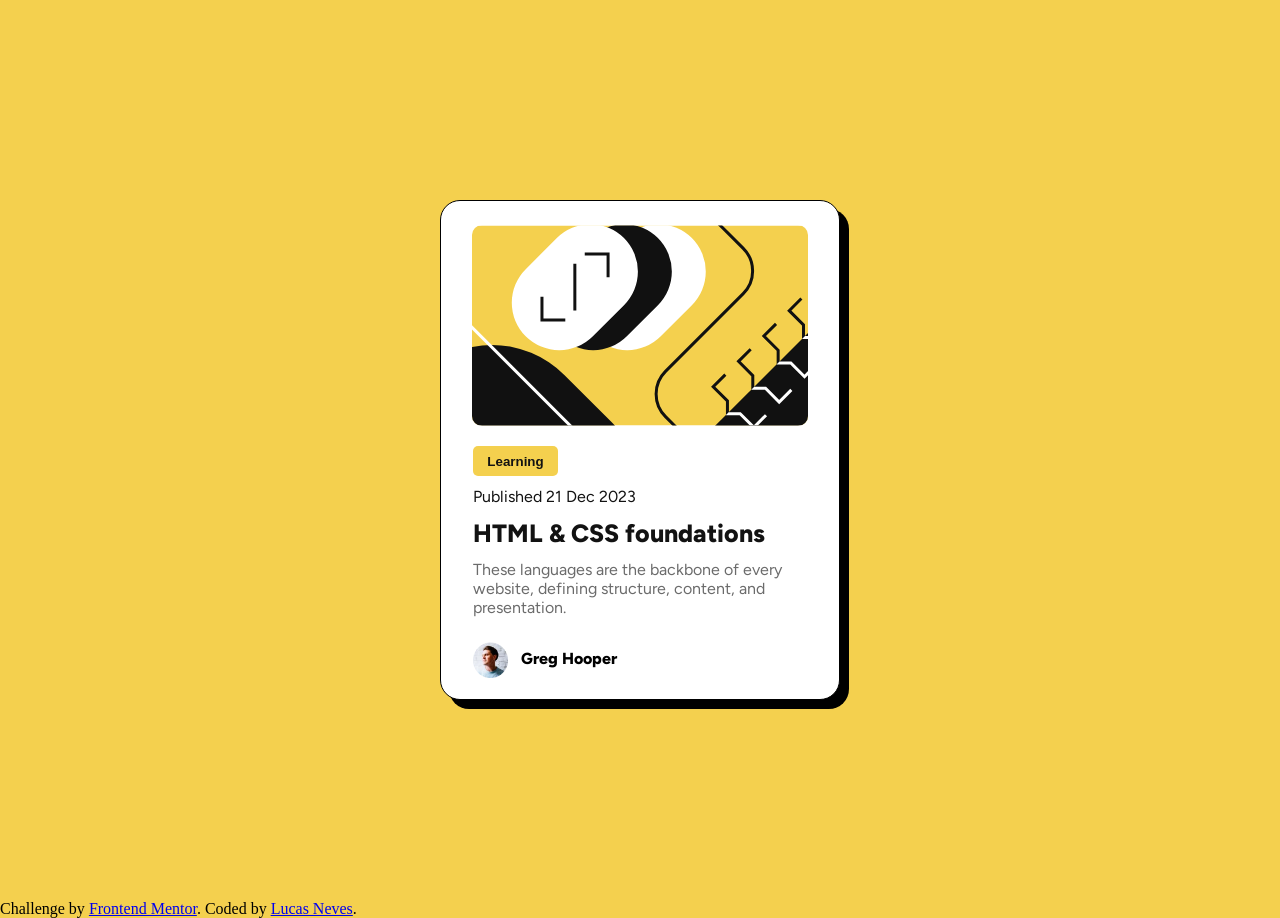
<file: blog-preview-card/index.html>
<!DOCTYPE html>
<html lang="en">
<head>

  <meta charset="UTF-8">
  <meta name="viewport" content="width=device-width, initial-scale=1.0"> <!-- displays site properly based on user's device -->
  <link rel="icon" type="image/png" sizes="32x32" href="./assets/images/favicon-32x32.png">
  <link rel="stylesheet" href="styles/style.css" media="all">
  <link rel="stylesheet" href="styles/media-query.css" media="screen">
  <title>Frontend Mentor | Blog preview card</title>

</head>
<body>
<main>
  <div class="container">

    <div class="imagem">
      <img src="assets/images/illustration-article.svg" alt="imagem de decoração">
    </div>

    <div class="paygemeuamor">
      <button>Learning</button>
      <p class="p1">Published 21 Dec 2023</p>
    </div>
    
    <div class="heynmylove">
      <h1>HTML & CSS foundations</h1>
      <p class="p2">These languages are the backbone of every website, defining structure, content, and presentation.</p>
    </div>
    
    <div class="granfinale">
      <img class="greg" src="assets/images/image-avatar.webp" alt="imagem do Greg">
      <p class="p3">Greg Hooper</p>
    </div>

  </div>
</main>

  <div class="attribution">
    Challenge by <a href="https://www.frontendmentor.io?ref=challenge" target="_blank">Frontend Mentor</a>. 
    Coded by <a href="https://github.com/lucasnevesquintao">Lucas Neves</a>.
  </div>

</body>
</html>
</file>
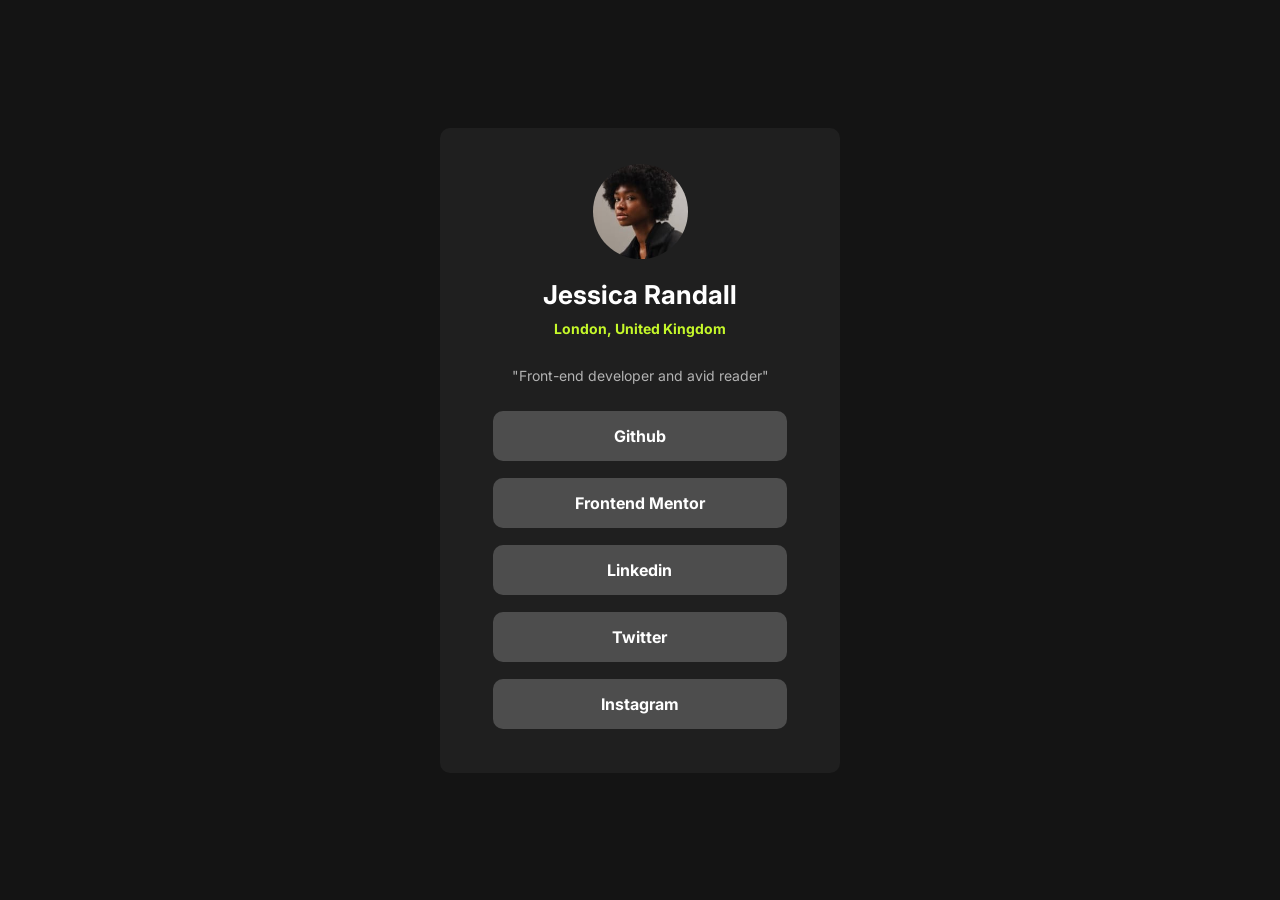
<file: perfil de links sociais/index.html>
<!DOCTYPE html>
<html lang="pt-br">
<head>
  <meta charset="UTF-8">
  <meta name="viewport" content="width=device-width, initial-scale=1.0">

  <link rel="icon" type="image/png" sizes="32x32" href="./assets/images/favicon-32x32.png">
  <link rel="stylesheet" href="styles/style.css">

  <title>Frontend Mentor | Social links profile</title>
</head>
<body>
  <main>
    <div class="container">

      <div class="imagem-jessica">
        <img src="assets/images/avatar-jessica.jpeg" alt="foto da jessica">
      </div>

      <div class="textos">
        <h1>Jessica Randall</h1>
        <h2>London, United Kingdom</h2>
        <p>"Front-end developer and avid reader"</p>
      </div>

      <nav class="botoes">
        <a href="https://github.com/lucasnevesquintao" target="_blank">Github</a>
        <a href="#">Frontend Mentor</a>
        <a href="#">Linkedin</a>
        <a href="#">Twitter</a>
        <a href="https://www.instagram.com/_lucasneves77" target="_blank">Instagram</a>
      </nav>

    </div>
  </main>
</body>
</html>
</file>
<file: blog-preview-card/styles/style.css>
@import url('https://fonts.googleapis.com/css2?family=Figtree:ital,wght@0,300..900;1,300..900&display=swap');
/*Weights: 500, 800*/

* {
    margin: 0px;
    padding: 0px;
    box-sizing: border-box;
}

:root {
    --cor-de-fundo: hsl(47, 88%, 63%);
    --cor-do-card: hsl(0, 0%, 100%);
    --cor-paragrafo: hsl(0, 0%, 42%);
    --cor-titulos: hsl(0, 0%, 7%);
    --fonte: 'Figtree'
}

/*Font size (paragraph): 16px*/

body, html {
    background-color: var(--cor-de-fundo);
}

main {
    height: 100dvh;
    width: auto;
    display: flex;
    flex-flow: row nowrap;
    justify-content: center;
    align-items: center;
    font-family: var(--fonte);
}

.container {
    background-color: var(--cor-do-card);
    height: 500px;
    width: 400px;
    border-radius: 20px;
    border: 1px solid black;
    box-shadow: 9px 9px 0px black;
}

.imagem, img{
    border-radius: 10px;
    display: flex;
    justify-content: center;
    margin-top: 0.75rem;
}

.paygemeuamor {
    margin-top: 1.25rem;
    margin-left: 2rem;
}

button {
    color: var(--cor-titulos);
    background-color: var(--cor-de-fundo);
    border: none;
    border-radius: 5px;
    height: 30px;
    width: 85px;
    font-weight: 800;
}

p.p1 {
    color: var(--cor-titulos);
    margin-top: 0.70rem;
}

.heynmylove {
    margin-left: 2rem;
}

h1 {
    color: var(--cor-titulos);
    font-weight: 800;
    margin-top: 0.75rem;
    font-size: 25px;
}

h1:hover {
    color: var(--cor-de-fundo);
}

p.p2 {
    color: var(--cor-paragrafo);
    margin-top: 0.75rem;
    font-size: 16px;
}

.granfinale {
    margin-top: 0.80rem;
    margin-left: 2rem;
    display: flex;
    align-items: center;
}

img.greg {
    height: 36px;
    width: auto;
    margin-right: 0.80rem;
}

p.p3 {
    margin-top: 10px;
    font-weight: 800;
    font-size: 16px;
}
</file>
<file: blog-preview-card/styles/media-query.css>
* {
    margin: 0px;
    padding: 0px;
    box-sizing: border-box;
}

/* Device Breakpoints
    Telas Extra Pequenas(celular): até 576px
    Telas Pequenas (celular, tablets): 577px a 768px
    Telas Médias(tablets grandes): 769px a 1024px
    Telas Grandes (desktops): 1025px a 1440px
    Telas Extra Grandes (desktops, tv's)
*/

@media screen and (max-width: 576px) {
    .container {
        height: 500px;
        width: 320px;
    }

    .imagem {
        height: 180px;
        width: auto;
    }

    .paygemeuamor, .heynmylove, .granfinale {
        margin-left: 1.20rem;
    }
}
</file>
<file: perfil de links sociais/styles/style.css>
@import url('https://fonts.googleapis.com/css2?family=Inter:ital,opsz,wght@0,14..32,100..900;1,14..32,100..900&display=swap');

* {
    margin: 0px;
    padding: 0px;
    box-sizing: border-box;
}

:root {
    --cor-de-fundo: hsl(0, 0%, 8%);
    --cor-do-card: hsl(0, 0%, 12%);
    --cor-dos-botoes: hsl(0, 0%, 30%);
    --cor-do-subtitulo: hsl(75, 94%, 57%);
    --fonte:'Inter', monospace, sans-serif;
}

body, html{
    background-color: var(--cor-de-fundo);
    font-family: var(--fonte);
}

main {
    height: 100dvh;
    width: auto;
    display: flex;
    flex-flow: row nowrap;
    justify-content: center;
    align-items: center;
}

.container {
    background-color: var(--cor-do-card);
    height: 645px;
    width: 400px;
    border-radius: 10px;
    padding: 1rem;
}

.imagem-jessica{
    display: flex;
    justify-content: center;
    align-items: center;
}

img {
    height: 95px;
    width: auto;
    border-radius: 50%;
    margin-top: 20px;
    margin-bottom: 10px;
}


h1 {
    color: white;
    font-size: 26px;
    padding: 10px;
    text-align: center;
}

h2 {
    color: var(--cor-do-subtitulo);
    font-size: 14px;
    padding-bottom: 20px;
    text-align: center;
}

p {
    color: rgb(179, 179, 179);
    font-size: 14px;
    padding: 10px;
    text-align: center;
}

.botoes {
    display: flex;
    flex-flow: column nowrap;
    justify-content: center;
    align-items: center;
}

a {
    width: 80%;
    height: 50px;
    background-color: var(--cor-dos-botoes);
    color: white;
    text-decoration: none;
    text-align: center;
    font-weight: bold;
    border-radius: 10px;
    margin-top: 17px;
    padding: 15px;
}

a:hover {
    background-color: var(--cor-do-subtitulo);
    color: var(--cor-de-fundo);
    cursor: pointer;
}
</file>
